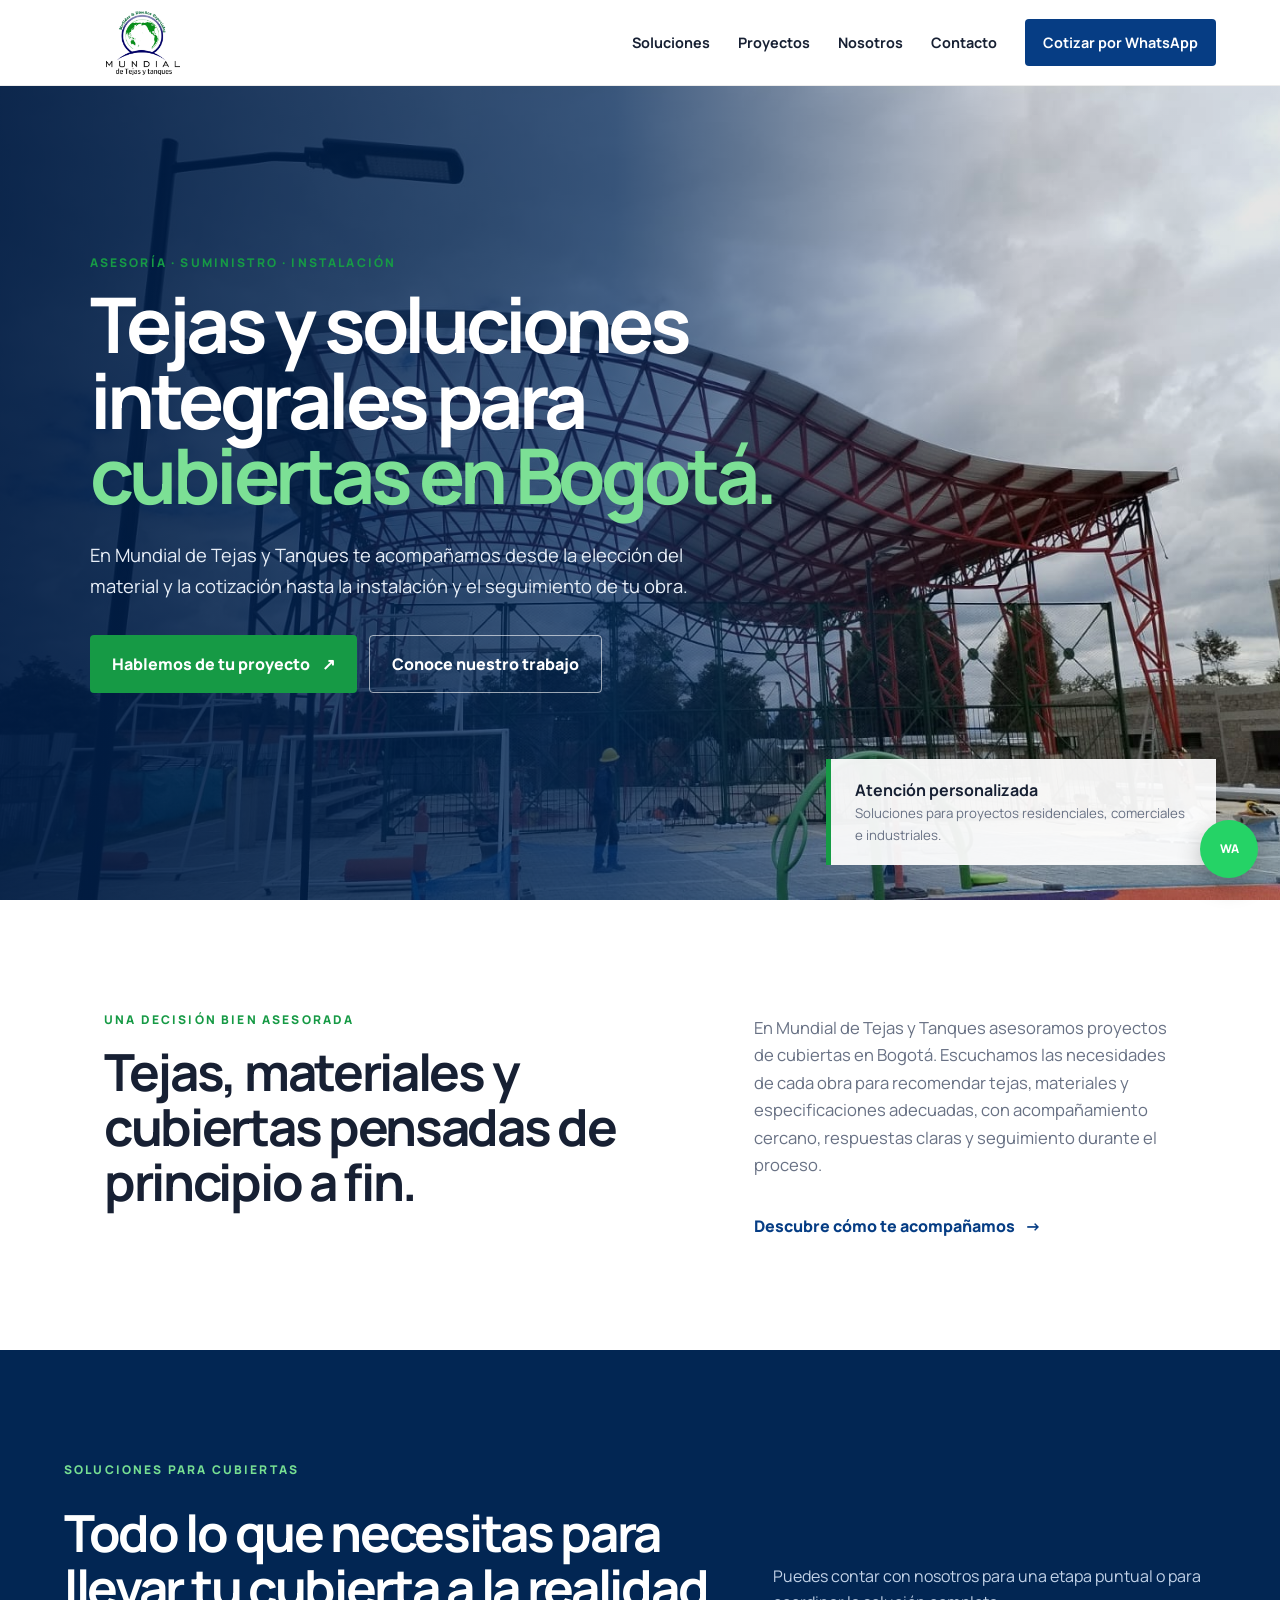
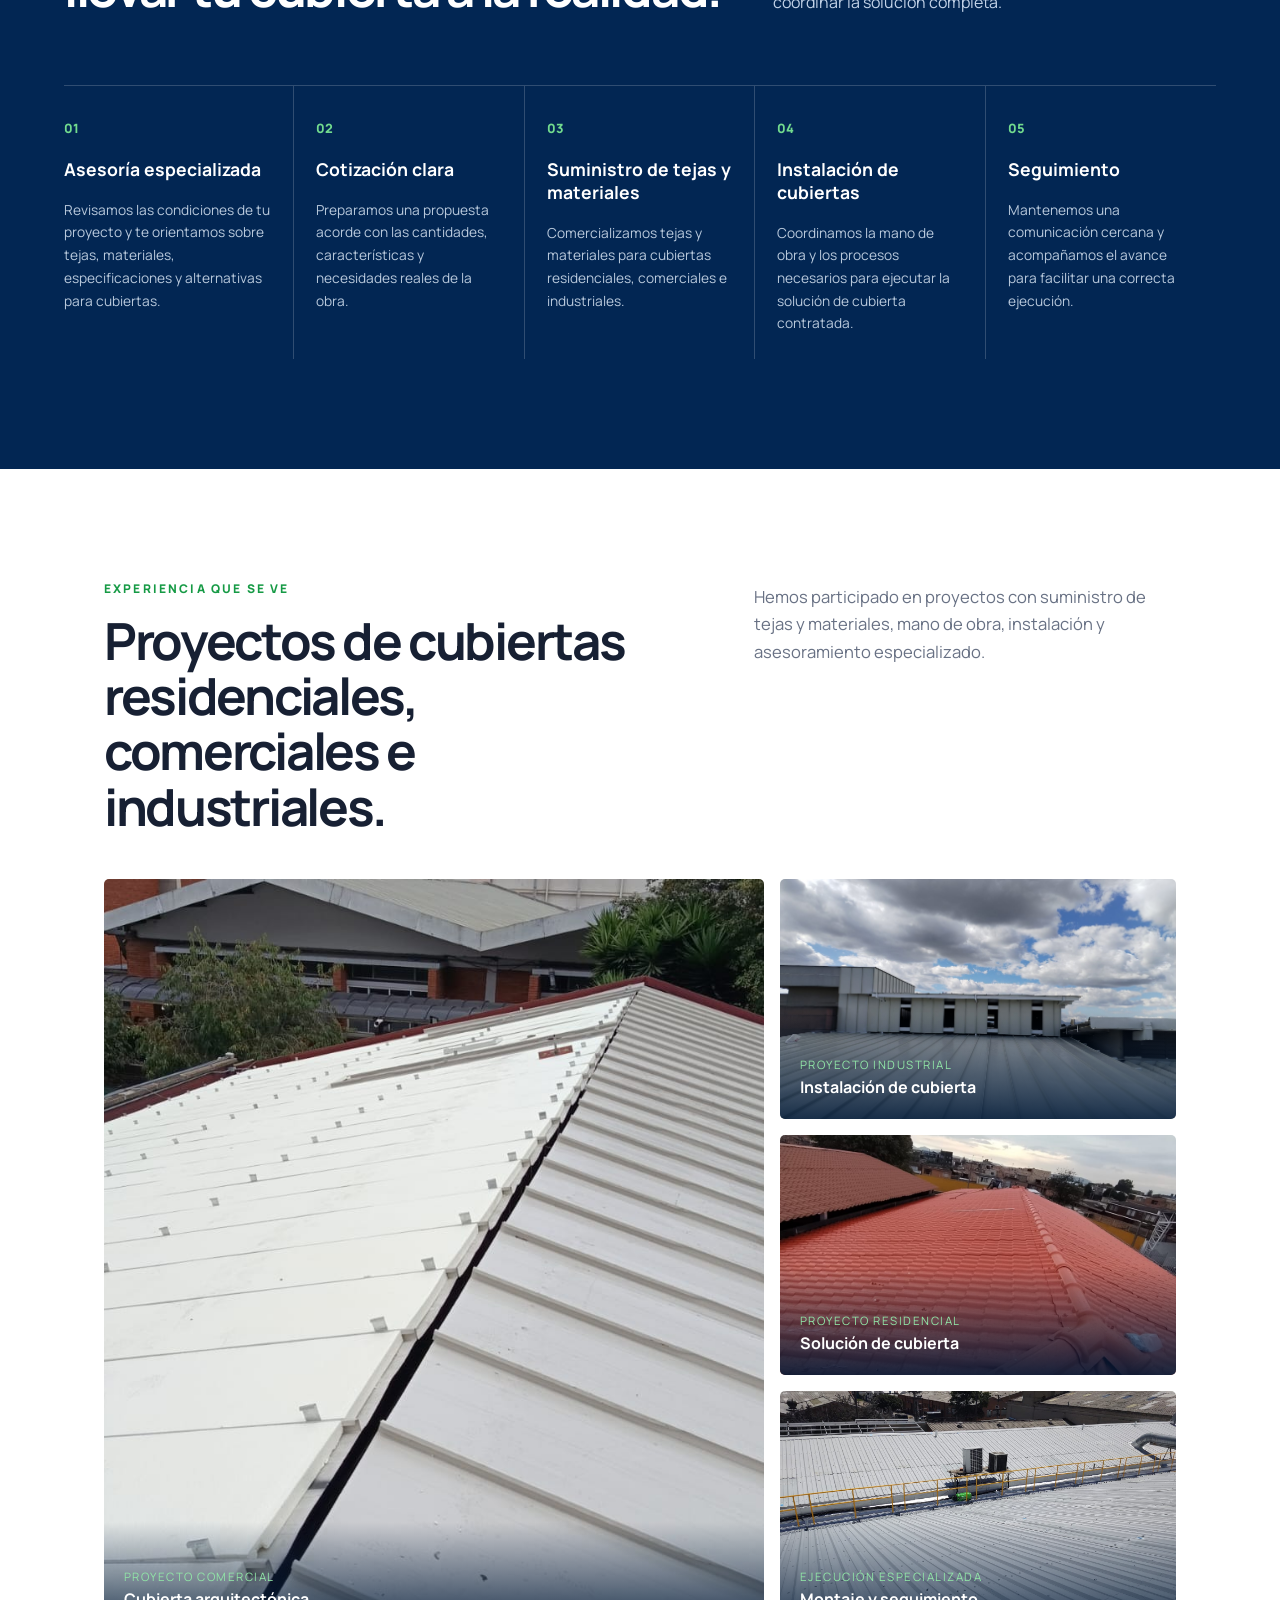
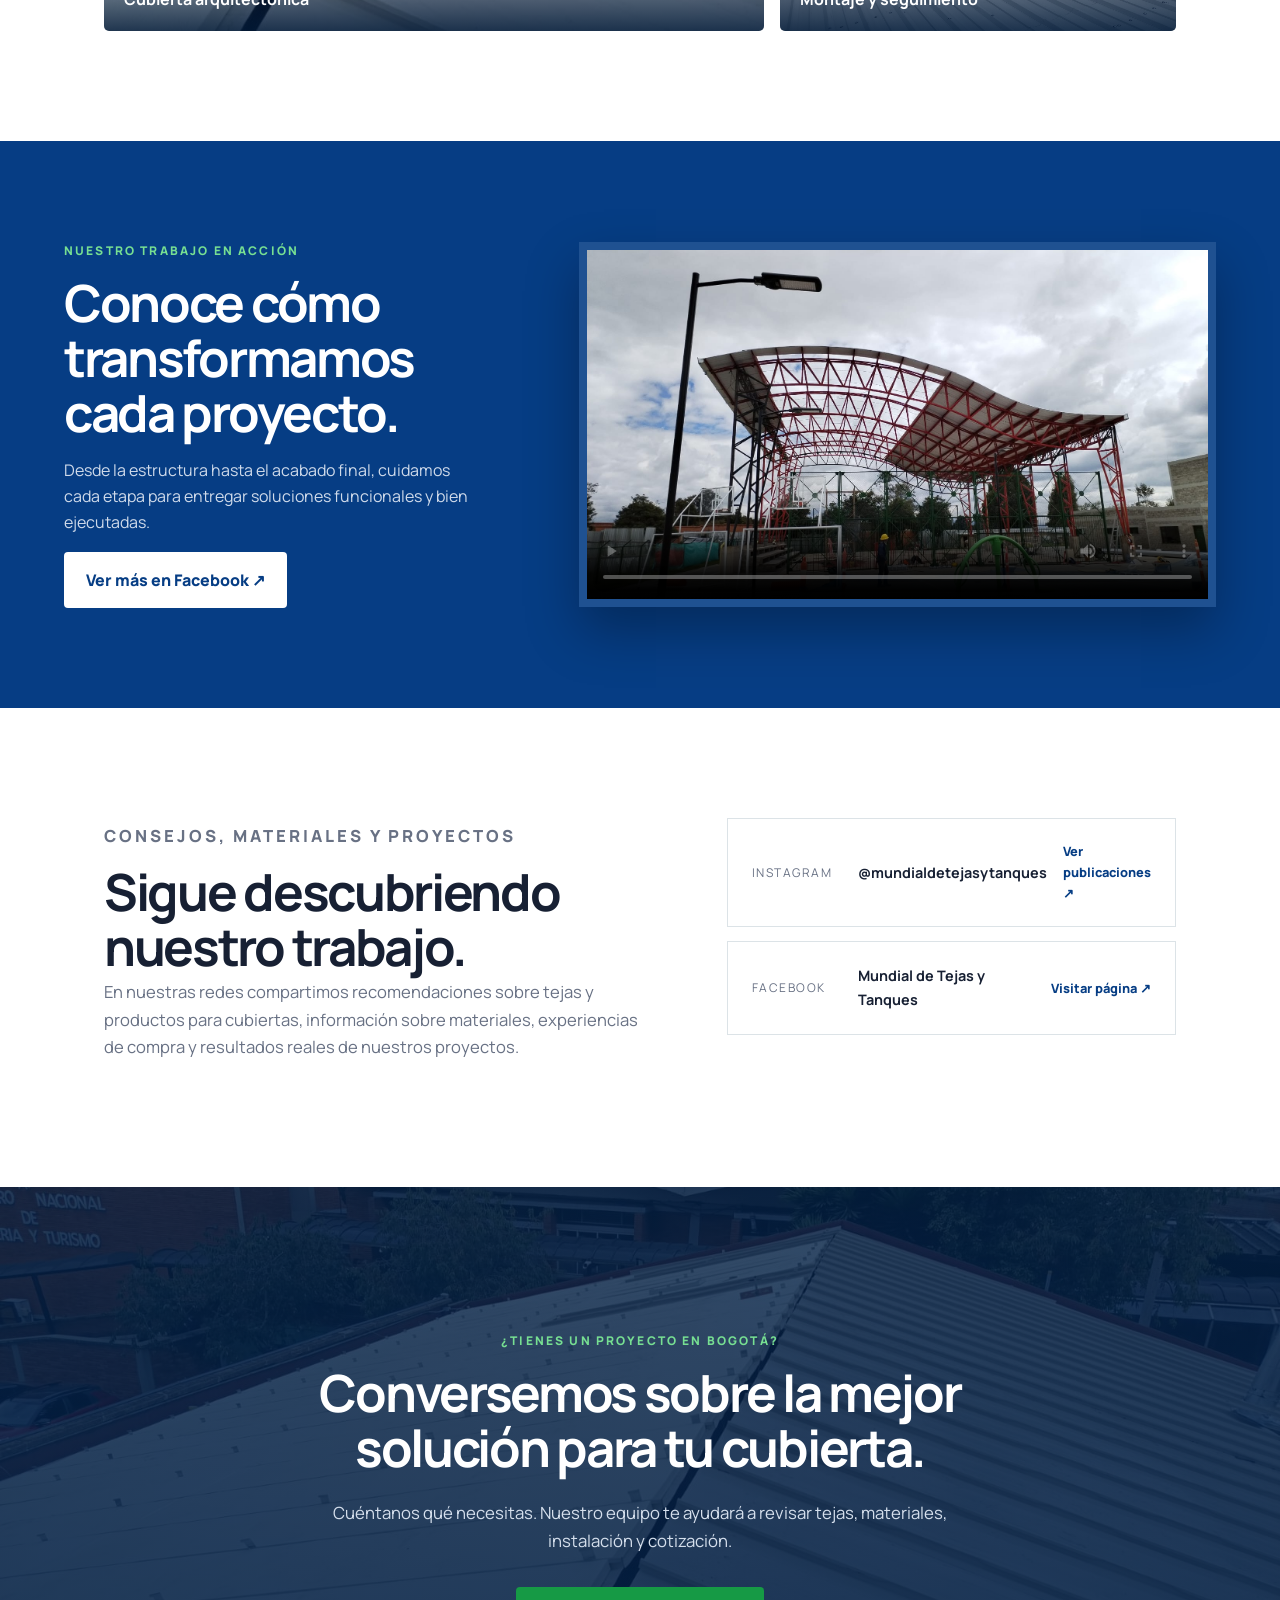
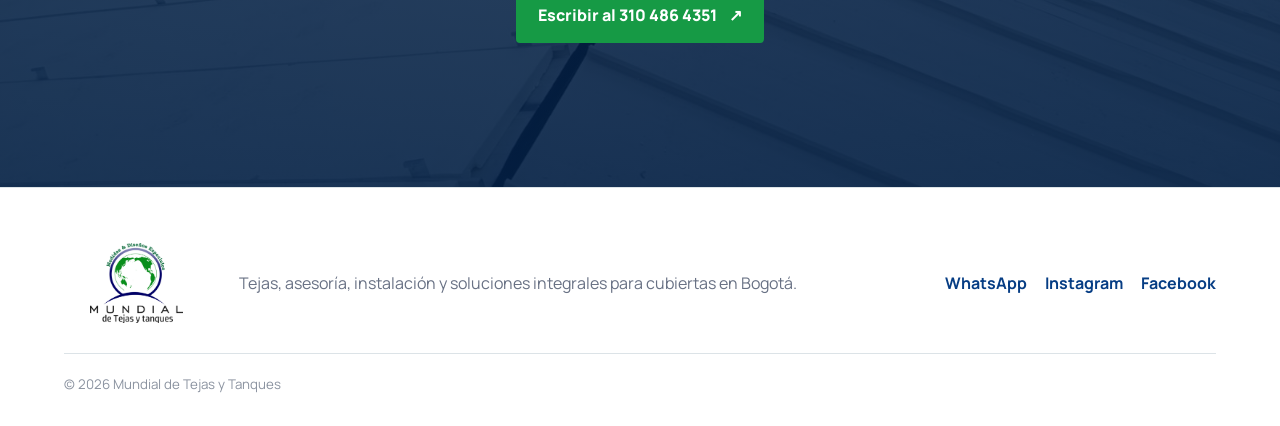
<file: index.html>
<!doctype html>
<html lang="es-CO">
<head>
  <meta charset="utf-8">
  <meta name="viewport" content="width=device-width, initial-scale=1">
  <title>Mundial de Tejas y Tanques | Tejas y Cubiertas en Bogotá</title>
  <meta name="description" content="Tejas y cubiertas en Bogotá para proyectos residenciales, comerciales e industriales. Asesoría especializada, suministro de materiales, cotización, instalación y seguimiento de obra.">
  <meta name="robots" content="index, follow, max-image-preview:large">
  <meta name="googlebot" content="index, follow, max-image-preview:large">
  <meta name="theme-color" content="#063d84">
  <link rel="canonical" href="https://mundialdetejasytanques-crypto.github.io/mundialdetejasytanques/">
  <meta property="og:locale" content="es_CO">
  <meta property="og:type" content="website">
  <meta property="og:site_name" content="Mundial de Tejas y Tanques">
  <meta property="og:title" content="Mundial de Tejas y Tanques | Tejas y Cubiertas en Bogotá">
  <meta property="og:description" content="Asesoría, suministro e instalación de tejas y soluciones para cubiertas residenciales, comerciales e industriales en Bogotá.">
  <meta property="og:url" content="https://mundialdetejasytanques-crypto.github.io/mundialdetejasytanques/">
  <meta property="og:image" content="https://mundialdetejasytanques-crypto.github.io/mundialdetejasytanques/assets/proyecto-portada.png">
  <meta property="og:image:alt" content="Proyecto de cubierta realizado por Mundial de Tejas y Tanques">
  <meta name="twitter:card" content="summary_large_image">
  <meta name="twitter:title" content="Mundial de Tejas y Tanques | Tejas y Cubiertas en Bogotá">
  <meta name="twitter:description" content="Asesoría, suministro e instalación de tejas y soluciones para cubiertas en Bogotá.">
  <meta name="twitter:image" content="https://mundialdetejasytanques-crypto.github.io/mundialdetejasytanques/assets/proyecto-portada.png">
  <script type="application/ld+json">
  {
    "@context":"https://schema.org",
    "@type":"LocalBusiness",
    "@id":"https://mundialdetejasytanques-crypto.github.io/mundialdetejasytanques/#negocio",
    "name":"Mundial de Tejas y Tanques",
    "url":"https://mundialdetejasytanques-crypto.github.io/mundialdetejasytanques/",
    "logo":"https://mundialdetejasytanques-crypto.github.io/mundialdetejasytanques/assets/logo-original.jpg",
    "image":"https://mundialdetejasytanques-crypto.github.io/mundialdetejasytanques/assets/proyecto-portada.png",
    "telephone":"+573104864351",
    "address":{"@type":"PostalAddress","addressLocality":"Bogotá","addressRegion":"Bogotá D.C.","addressCountry":"CO"},
    "areaServed":{"@type":"City","name":"Bogotá"},
    "sameAs":["https://www.instagram.com/mundialdetejasytanques/","https://www.facebook.com/share/19wXGDviuz/?mibextid=wwXIfr"],
    "description":"Empresa especializada en asesoría, suministro de tejas y materiales, instalación y soluciones integrales para cubiertas residenciales, comerciales e industriales en Bogotá.",
    "knowsAbout":["Tejas","Cubiertas metálicas","Cubiertas arquitectónicas","Materiales para cubiertas","Instalación de cubiertas","Proyectos residenciales","Proyectos comerciales","Proyectos industriales"]
  }
  </script>
  <link rel="preconnect" href="https://fonts.googleapis.com">
  <link rel="preconnect" href="https://fonts.gstatic.com" crossorigin>
  <link href="https://fonts.googleapis.com/css2?family=Manrope:wght@400;500;600;700;800&display=swap" rel="stylesheet">
  <link rel="stylesheet" href="styles.css">
</head>
<body>
  <header class="site-header" id="inicio"><a class="brand" href="#inicio" aria-label="Ir al inicio"><img src="assets/logo-original.jpg" alt="Logo de Mundial de Tejas y Tanques, especialistas en tejas y cubiertas en Bogotá"></a><button class="menu-toggle" aria-expanded="false" aria-controls="main-nav" aria-label="Abrir menú"><span></span><span></span><span></span></button><nav id="main-nav" aria-label="Navegación principal"><a href="#soluciones">Soluciones</a><a href="#proyectos">Proyectos</a><a href="#nosotros">Nosotros</a><a href="#contacto">Contacto</a><a class="nav-cta" href="https://wa.me/573104864351?text=Hola%2C%20Mundial%20de%20Tejas%20y%20Tanques.%20Me%20gustar%C3%ADa%20recibir%20asesor%C3%ADa%20y%20una%20cotizaci%C3%B3n%20para%20mi%20proyecto%20de%20cubierta." target="_blank" rel="noopener">Cotizar por WhatsApp</a></nav></header>
  <main>
    <section class="hero"><img class="hero-image" src="assets/proyecto-portada.png" alt="Proyecto de cubierta curva y teja metálica en Bogotá realizado por Mundial de Tejas y Tanques"><div class="hero-overlay"></div><div class="hero-content"><p class="eyebrow">Asesoría · Suministro · Instalación</p><h1>Tejas y soluciones integrales para <em>cubiertas en Bogotá.</em></h1><p>En Mundial de Tejas y Tanques te acompañamos desde la elección del material y la cotización hasta la instalación y el seguimiento de tu obra.</p><div class="hero-actions"><a class="button button-primary" href="https://wa.me/573104864351?text=Hola%2C%20Mundial%20de%20Tejas%20y%20Tanques.%20Me%20gustar%C3%ADa%20recibir%20asesor%C3%ADa%20y%20una%20cotizaci%C3%B3n%20para%20mi%20proyecto%20de%20cubierta." target="_blank" rel="noopener">Hablemos de tu proyecto <span>↗</span></a><a class="button button-ghost" href="#proyectos">Conoce nuestro trabajo</a></div></div><div class="hero-note"><strong>Atención personalizada</strong><span>Soluciones para proyectos residenciales, comerciales e industriales.</span></div></section>
    <section class="intro" id="nosotros"><div><p class="section-kicker">Una decisión bien asesorada</p><h2>Tejas, materiales y cubiertas pensadas de principio a fin.</h2></div><div class="intro-copy"><p>En Mundial de Tejas y Tanques asesoramos proyectos de cubiertas en Bogotá. Escuchamos las necesidades de cada obra para recomendar tejas, materiales y especificaciones adecuadas, con acompañamiento cercano, respuestas claras y seguimiento durante el proceso.</p><a class="text-link" href="#soluciones">Descubre cómo te acompañamos <span>→</span></a></div></section>
    <section class="solutions" id="soluciones"><div class="solutions-heading"><p class="section-kicker light">Soluciones para cubiertas</p><h2>Todo lo que necesitas para llevar tu cubierta a la realidad.</h2><p>Puedes contar con nosotros para una etapa puntual o para coordinar la solución completa.</p></div><div class="steps"><article><span>01</span><h3>Asesoría especializada</h3><p>Revisamos las condiciones de tu proyecto y te orientamos sobre tejas, materiales, especificaciones y alternativas para cubiertas.</p></article><article><span>02</span><h3>Cotización clara</h3><p>Preparamos una propuesta acorde con las cantidades, características y necesidades reales de la obra.</p></article><article><span>03</span><h3>Suministro de tejas y materiales</h3><p>Comercializamos tejas y materiales para cubiertas residenciales, comerciales e industriales.</p></article><article><span>04</span><h3>Instalación de cubiertas</h3><p>Coordinamos la mano de obra y los procesos necesarios para ejecutar la solución de cubierta contratada.</p></article><article><span>05</span><h3>Seguimiento</h3><p>Mantenemos una comunicación cercana y acompañamos el avance para facilitar una correcta ejecución.</p></article></div></section>
    <section class="projects" id="proyectos"><div class="section-title"><div><p class="section-kicker">Experiencia que se ve</p><h2>Proyectos de cubiertas residenciales, comerciales e industriales.</h2></div><p>Hemos participado en proyectos con suministro de tejas y materiales, mano de obra, instalación y asesoramiento especializado.</p></div><div class="project-grid"><figure class="project-large"><img src="assets/proyecto-comercial.png" loading="lazy" alt="Cubierta metálica arquitectónica para proyecto comercial"><figcaption><span>Proyecto comercial</span><strong>Cubierta arquitectónica</strong></figcaption></figure><figure><img src="assets/proyecto-industrial.png" loading="lazy" alt="Instalación de cubierta metálica industrial de gran formato"><figcaption><span>Proyecto industrial</span><strong>Instalación de cubierta</strong></figcaption></figure><figure><img src="assets/proyecto-residencial.png" loading="lazy" alt="Teja y cubierta residencial color terracota"><figcaption><span>Proyecto residencial</span><strong>Solución de cubierta</strong></figcaption></figure><figure><img src="assets/proyecto-tecnico.png" loading="lazy" alt="Montaje técnico e instalación de cubierta metálica"><figcaption><span>Ejecución especializada</span><strong>Montaje y seguimiento</strong></figcaption></figure></div></section>
    <section class="video-section"><div class="video-copy"><p class="section-kicker light">Nuestro trabajo en acción</p><h2>Conoce cómo transformamos cada proyecto.</h2><p>Desde la estructura hasta el acabado final, cuidamos cada etapa para entregar soluciones funcionales y bien ejecutadas.</p><a class="button button-white" href="https://www.facebook.com/share/19wXGDviuz/?mibextid=wwXIfr" target="_blank" rel="noopener">Ver más en Facebook ↗</a></div><div class="video-frame"><video controls playsinline preload="metadata" poster="assets/proyecto-portada.png"><source src="assets/proyecto-video.mp4" type="video/mp4">Tu navegador no puede reproducir este video.</video></div></section>
    <section class="social-proof"><div><p class="section-kicker">Consejos, materiales y proyectos</p><h2>Sigue descubriendo nuestro trabajo.</h2><p>En nuestras redes compartimos recomendaciones sobre tejas y productos para cubiertas, información sobre materiales, experiencias de compra y resultados reales de nuestros proyectos.</p></div><div class="social-cards"><a href="https://www.instagram.com/mundialdetejasytanques/" target="_blank" rel="noopener"><span>Instagram</span><strong>@mundialdetejasytanques</strong><em>Ver publicaciones ↗</em></a><a href="https://www.facebook.com/share/19wXGDviuz/?mibextid=wwXIfr" target="_blank" rel="noopener"><span>Facebook</span><strong>Mundial de Tejas y Tanques</strong><em>Visitar página ↗</em></a></div></section>
    <section class="contact" id="contacto"><img src="assets/proyecto-final.png" loading="lazy" alt="Proyecto terminado de cubierta metálica en Bogotá"><div class="contact-shade"></div><div class="contact-content"><p class="section-kicker light">¿Tienes un proyecto en Bogotá?</p><h2>Conversemos sobre la mejor solución para tu cubierta.</h2><p>Cuéntanos qué necesitas. Nuestro equipo te ayudará a revisar tejas, materiales, instalación y cotización.</p><a class="button button-primary" href="https://wa.me/573104864351?text=Hola%2C%20Mundial%20de%20Tejas%20y%20Tanques.%20Me%20gustar%C3%ADa%20recibir%20asesor%C3%ADa%20y%20una%20cotizaci%C3%B3n%20para%20mi%20proyecto%20de%20cubierta." target="_blank" rel="noopener">Escribir al 310 486 4351 <span>↗</span></a></div></section>
  </main>
  <footer><img src="assets/logo-original.jpg" loading="lazy" alt="Mundial de Tejas y Tanques"><p>Tejas, asesoría, instalación y soluciones integrales para cubiertas en Bogotá.</p><div><a href="https://wa.me/573104864351" target="_blank" rel="noopener">WhatsApp</a><a href="https://www.instagram.com/mundialdetejasytanques/" target="_blank" rel="noopener">Instagram</a><a href="https://www.facebook.com/share/19wXGDviuz/?mibextid=wwXIfr" target="_blank" rel="noopener">Facebook</a></div><small>© 2026 Mundial de Tejas y Tanques</small></footer>
  <a class="whatsapp-float" href="https://wa.me/573104864351?text=Hola%2C%20Mundial%20de%20Tejas%20y%20Tanques.%20Me%20gustar%C3%ADa%20recibir%20asesor%C3%ADa%20y%20una%20cotizaci%C3%B3n%20para%20mi%20proyecto%20de%20cubierta." target="_blank" rel="noopener" aria-label="Escribir a Mundial de Tejas y Tanques por WhatsApp">WA</a>
  <script src="script.js"></script>
</body>
</html>
</file>
<file: styles.css>
:root{--blue:#063d84;--navy:#022653;--green:#169a45;--ink:#172033;--muted:#687184;--cream:#f4f7f4;--white:#fff;--line:#dce3e7}*{box-sizing:border-box}html{scroll-behavior:smooth}body{margin:0;font-family:Manrope,Arial,sans-serif;color:var(--ink);background:#fff;line-height:1.65}img{display:block;max-width:100%}a{color:inherit;text-decoration:none}.site-header{height:86px;padding:10px 5vw;display:flex;align-items:center;justify-content:space-between;background:#fff;position:sticky;top:0;z-index:20;border-bottom:1px solid rgba(0,0,0,.07)}.brand img{width:158px;height:64px;object-fit:contain}.site-header nav{display:flex;align-items:center;gap:28px;font-size:.9rem;font-weight:700}.site-header nav>a:not(.nav-cta){position:relative}.site-header nav>a:not(.nav-cta):after{content:"";position:absolute;left:0;bottom:-6px;width:0;height:2px;background:var(--green);transition:.25s}.site-header nav>a:hover:after{width:100%}.nav-cta{background:var(--blue);color:#fff;padding:12px 18px;border-radius:4px}.menu-toggle{display:none;border:0;background:none;padding:8px}.menu-toggle span{display:block;width:25px;height:2px;background:var(--blue);margin:5px}.hero{min-height:calc(100vh - 86px);position:relative;display:flex;align-items:center;color:#fff;overflow:hidden}.hero-image{position:absolute;inset:0;width:100%;height:100%;object-fit:cover;filter:saturate(.92)}.hero-overlay{position:absolute;inset:0;background:linear-gradient(90deg,rgba(0,28,68,.93) 0%,rgba(0,39,88,.72) 48%,rgba(0,0,0,.1) 80%)}.hero-content{position:relative;z-index:2;width:min(720px,88vw);margin-left:7vw;padding:80px 0 120px}.eyebrow,.section-kicker{text-transform:uppercase;letter-spacing:.18em;font-size:.75rem;font-weight:800;color:var(--green);margin:0 0 14px}.section-kicker.light,.solutions .section-kicker{color:#77df92}.hero h1{font-size:clamp(3rem,6vw,6rem);line-height:.98;letter-spacing:-.055em;margin:0 0 28px;max-width:850px}.hero h1 em{font-style:normal;color:#7ce095}.hero-content>p:not(.eyebrow){font-size:1.15rem;max-width:650px;color:#e7eef7}.hero-actions{display:flex;gap:12px;margin-top:34px;flex-wrap:wrap}.button{display:inline-flex;align-items:center;justify-content:center;gap:12px;padding:15px 22px;border-radius:4px;font-weight:800;transition:.25s}.button:hover{transform:translateY(-2px)}.button-primary{background:var(--green);color:#fff}.button-ghost{border:1px solid rgba(255,255,255,.6);color:#fff}.button-white{background:white;color:var(--blue)}.hero-note{position:absolute;z-index:2;right:5vw;bottom:35px;background:rgba(255,255,255,.93);color:var(--ink);padding:18px 24px;width:min(390px,90vw);border-left:5px solid var(--green)}.hero-note strong,.hero-note span{display:block}.hero-note span{font-size:.83rem;color:var(--muted)}.intro,.section-title,.social-proof{max-width:1200px;margin:auto;padding:110px 5vw;display:grid;grid-template-columns:1.15fr .85fr;gap:80px;align-items:start}.intro h2,.section-title h2,.social-proof h2,.video-section h2,.contact h2,.solutions h2{font-size:clamp(2rem,4vw,3.7rem);line-height:1.08;letter-spacing:-.045em;margin:0}.intro-copy p,.section-title>p,.social-proof>div>p{color:var(--muted);font-size:1.04rem;margin-top:4px}.text-link{display:inline-flex;gap:10px;color:var(--blue);font-weight:800;margin-top:18px}.solutions{background:var(--navy);color:white;padding:110px max(5vw,calc((100vw - 1200px)/2))}.solutions-heading{display:grid;grid-template-columns:1.2fr .8fr;gap:45px;align-items:end}.solutions-heading .section-kicker{grid-column:1/-1;margin-bottom:-20px}.solutions-heading>p:last-child{color:#c2d2e7;margin:0}.steps{display:grid;grid-template-columns:repeat(5,1fr);margin-top:70px;border-top:1px solid rgba(255,255,255,.18)}.steps article{padding:28px 22px 10px;border-right:1px solid rgba(255,255,255,.18)}.steps article:first-child{padding-left:0}.steps article:last-child{border-right:0}.steps span{color:#72db8e;font-size:.8rem;font-weight:800}.steps h3{font-size:1.1rem;line-height:1.3}.steps p{font-size:.86rem;color:#b9c9dc}.projects{padding-bottom:110px}.section-title{padding-bottom:45px}.project-grid{max-width:1200px;padding:0 5vw;margin:auto;display:grid;grid-template-columns:1.25fr .75fr;grid-template-rows:repeat(3,240px);gap:16px}.project-grid figure{margin:0;position:relative;overflow:hidden;border-radius:5px}.project-grid .project-large{grid-row:span 3}.project-grid img{width:100%;height:100%;object-fit:cover;transition:transform .6s}.project-grid figure:hover img{transform:scale(1.035)}.project-grid figcaption{position:absolute;inset:auto 0 0;padding:45px 20px 18px;color:white;background:linear-gradient(transparent,rgba(0,25,55,.86))}.project-grid figcaption span,.project-grid figcaption strong{display:block}.project-grid figcaption span{font-size:.72rem;text-transform:uppercase;letter-spacing:.13em;color:#91e6a7}.video-section{background:var(--blue);color:#fff;display:grid;grid-template-columns:.8fr 1.2fr;gap:7vw;padding:100px max(5vw,calc((100vw - 1200px)/2));align-items:center}.video-copy>p:not(.section-kicker){color:#cfdaea}.video-frame{border:8px solid rgba(255,255,255,.1);box-shadow:0 24px 50px rgba(0,0,0,.3)}.video-frame video{display:block;width:100%;max-height:560px;background:#00152f}.social-proof{max-width:1200px;margin:auto;padding:110px 5vw;display:grid;grid-template-columns:1.15fr .85fr;gap:80px;align-items:start}.social-cards{display:grid;gap:14px}.social-cards a{border:1px solid var(--line);padding:22px 24px;display:grid;grid-template-columns:90px 1fr auto;align-items:center;gap:16px;transition:.25s}.social-cards a:hover{border-color:var(--green);transform:translateX(4px)}.social-cards span{font-size:.75rem;text-transform:uppercase;letter-spacing:.12em;color:var(--muted)}.social-cards strong{font-size:.9rem}.social-cards em{font-size:.8rem;color:var(--blue);font-style:normal;font-weight:800}.contact{min-height:600px;position:relative;display:grid;place-items:center;text-align:center;color:white}.contact>img,.contact-shade{position:absolute;inset:0;width:100%;height:100%;object-fit:cover}.contact-shade{background:linear-gradient(rgba(2,31,68,.79),rgba(2,31,68,.89))}.contact-content{position:relative;z-index:2;max-width:850px;padding:80px 5vw}.contact-content p:not(.section-kicker){color:#d5dfec;font-size:1.05rem;margin:24px auto 32px;max-width:650px}footer{padding:55px 5vw 30px;display:grid;grid-template-columns:auto 1fr auto;gap:30px;align-items:center;border-top:1px solid var(--line)}footer img{width:145px;height:80px;object-fit:contain}footer p{color:var(--muted)}footer div{display:flex;gap:18px;font-weight:700;color:var(--blue)}footer small{grid-column:1/-1;color:#8b93a0;border-top:1px solid var(--line);padding-top:20px}.whatsapp-float{position:fixed;right:22px;bottom:22px;z-index:30;width:58px;height:58px;border-radius:50%;display:grid;place-items:center;background:#25d366;color:white;font-size:.75rem;font-weight:900;box-shadow:0 8px 24px rgba(0,0,0,.24)}@media(max-width:900px){.site-header{height:76px}.brand img{width:130px;height:56px}.menu-toggle{display:block}.site-header nav{display:none;position:absolute;top:76px;left:0;right:0;background:#fff;padding:25px 5vw;flex-direction:column;align-items:stretch;box-shadow:0 15px 30px rgba(0,0,0,.1)}.site-header nav.open{display:flex}.hero{min-height:760px}.hero-content{margin-left:6vw;padding-bottom:170px}.hero-note{left:6vw;right:auto}.intro,.section-title,.social-proof,.solutions-heading,.video-section{grid-template-columns:1fr;gap:35px}.steps{grid-template-columns:1fr 1fr}.steps article{border-bottom:1px solid rgba(255,255,255,.18)}.project-grid{grid-template-columns:1fr;grid-template-rows:420px repeat(3,240px)}.project-grid .project-large{grid-row:auto}.social-cards a{grid-template-columns:1fr}.social-cards em{margin-top:-8px}footer{grid-template-columns:1fr;text-align:center;justify-items:center}footer small{width:100%}}@media(max-width:560px){.hero h1{font-size:3.2rem}.hero-actions{align-items:stretch;flex-direction:column}.hero-note{bottom:24px}.intro,.section-title,.social-proof{padding:80px 6vw}.solutions{padding:80px 6vw}.steps{grid-template-columns:1fr}.steps article,.steps article:first-child{padding:25px 0}.project-grid{padding:0 6vw;grid-template-rows:330px repeat(3,220px)}.video-section{padding:80px 6vw}.contact{min-height:650px}footer div{flex-wrap:wrap;justify-content:center}}
</file>
